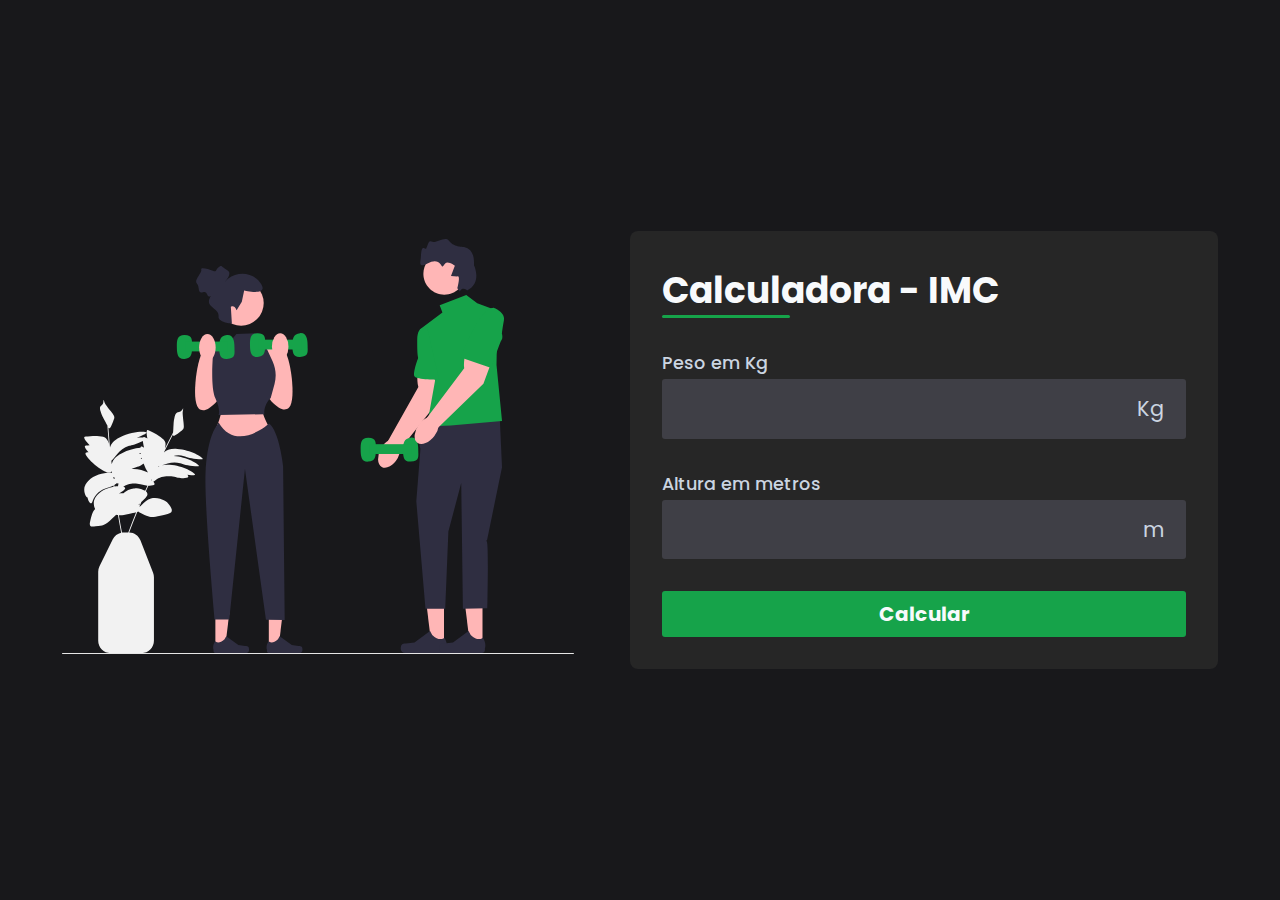
<file: Projects/IMC Calculator/index.html>
<!DOCTYPE html>
<html lang="pt-br">
<head>
    <meta charset="UTF-8">
    <meta name="viewport" content="width=device-width, initial-scale=1.0">
    <link rel="stylesheet" href="assets/css/style.css">
    <link rel="stylesheet" href="https://cdnjs.cloudflare.com/ajax/libs/font-awesome/6.5.1/css/all.min.css" integrity="sha512-DTOQO9RWCH3ppGqcWaEA1BIZOC6xxalwEsw9c2QQeAIftl+Vegovlnee1c9QX4TctnWMn13TZye+giMm8e2LwA==" crossorigin="anonymous" referrerpolicy="no-referrer" />
    <title>Calculadora de IMC</title>
</head>
<body>
    <main id="container">
        <section id="img">
            <img src="assets/images/health.svg">
        </section>
        <section id="calculator">
            <form id="form">
                <h1 id="title">
                    Calculadora - IMC
                </h1>

                <div class="input-box">
                    <label for="weight">Peso em Kg</label>
                    <div class="input-field">
                        <i class="fa-solid fa-weight-hanging"></i>
                        <input type="number" step="0.01" id="weight" required>
                        <span>Kg</span>
                    </div>
                </div>

                <div class="input-box">
                    <label for="height">Altura em metros</label>
                    <div class="input-field">
                        <i class="fa-solid fa-ruler"></i>
                        <input type="number" step="0.01" id="height" required>
                        <span>m</span>
                    </div>
                </div>

                <button id="calculate">Calcular</button>
            </form>

            <div id="infos" class="hidden">
                <div id="result">
                    <id id="bmi">
                        <span id="value"></span>
                        <span>Seu IMC</span>
                    </id>
                    <div id="description">
                        <span></span>
                    </div>
                </div>
                <div id="more_info">
                    <a href="https://www.tuasaude.com/imc/">
                        Mais informações sobre o IMC
                        <i class="fa-solid fa-arrow-up-right-from-square"></i>
                    </a>
                </div>
            </div>
        </section>
    </main>

    <script src="assets/js/script.js"></script>
</body>
</html>
</file>
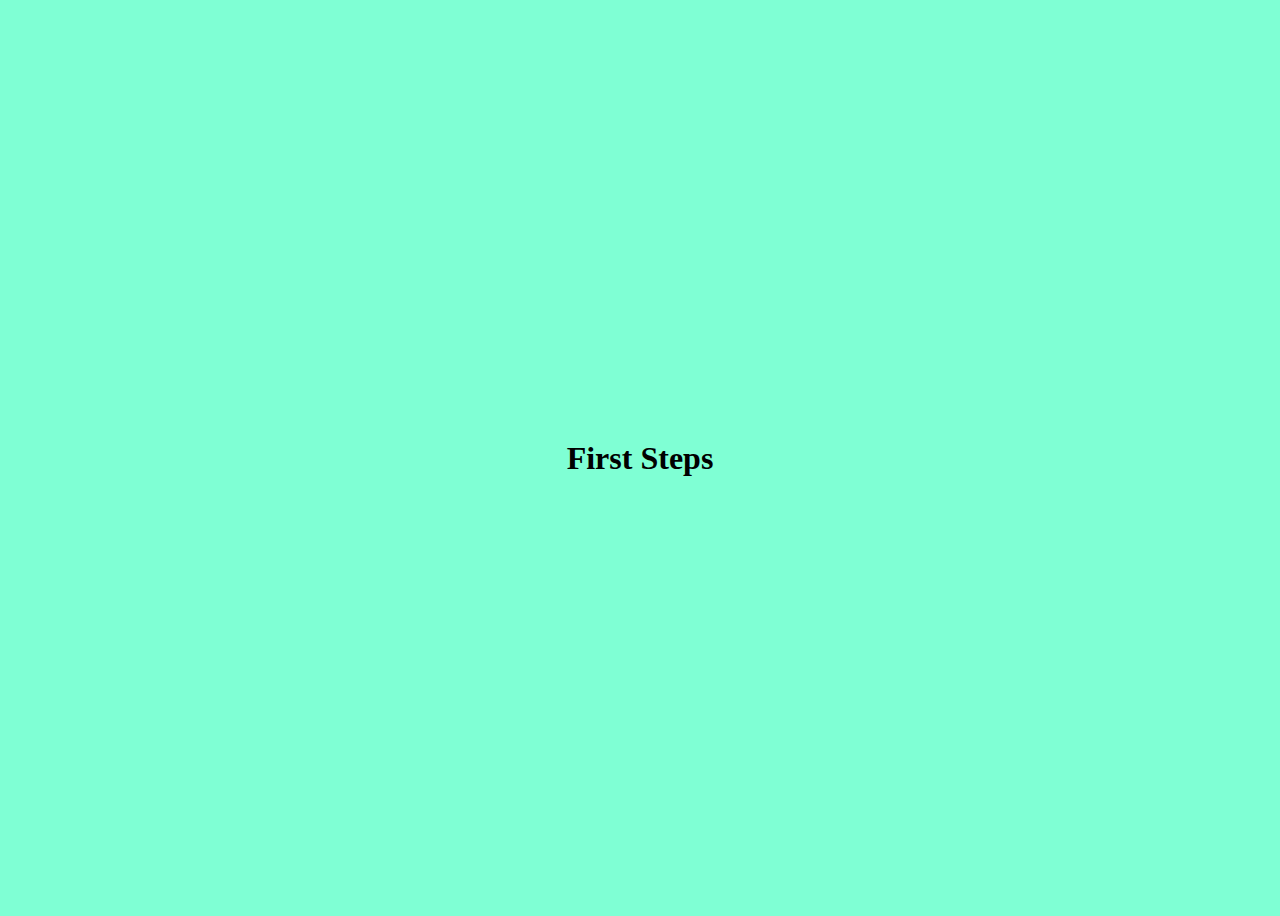
<file: Udemy - Serliv Course/Introduction/class001.html>
<!DOCTYPE html>
<html lang="en">
<head>
    <meta charset="UTF-8">
    <meta name="viewport" content="width=device-width, initial-scale=1.0">
    <title>Introduction</title>
    <style>
        body{
            display: flex;
            justify-content: center;
            align-items: center;
            height: 100vh;
            overflow: hidden;
            background-color: aquamarine;
        }
    </style>
</head>
<body>
    <h1>First Steps</h1>

    <script>
        window.alert('Hello World')
    </script>
</body>
</html>
</file>
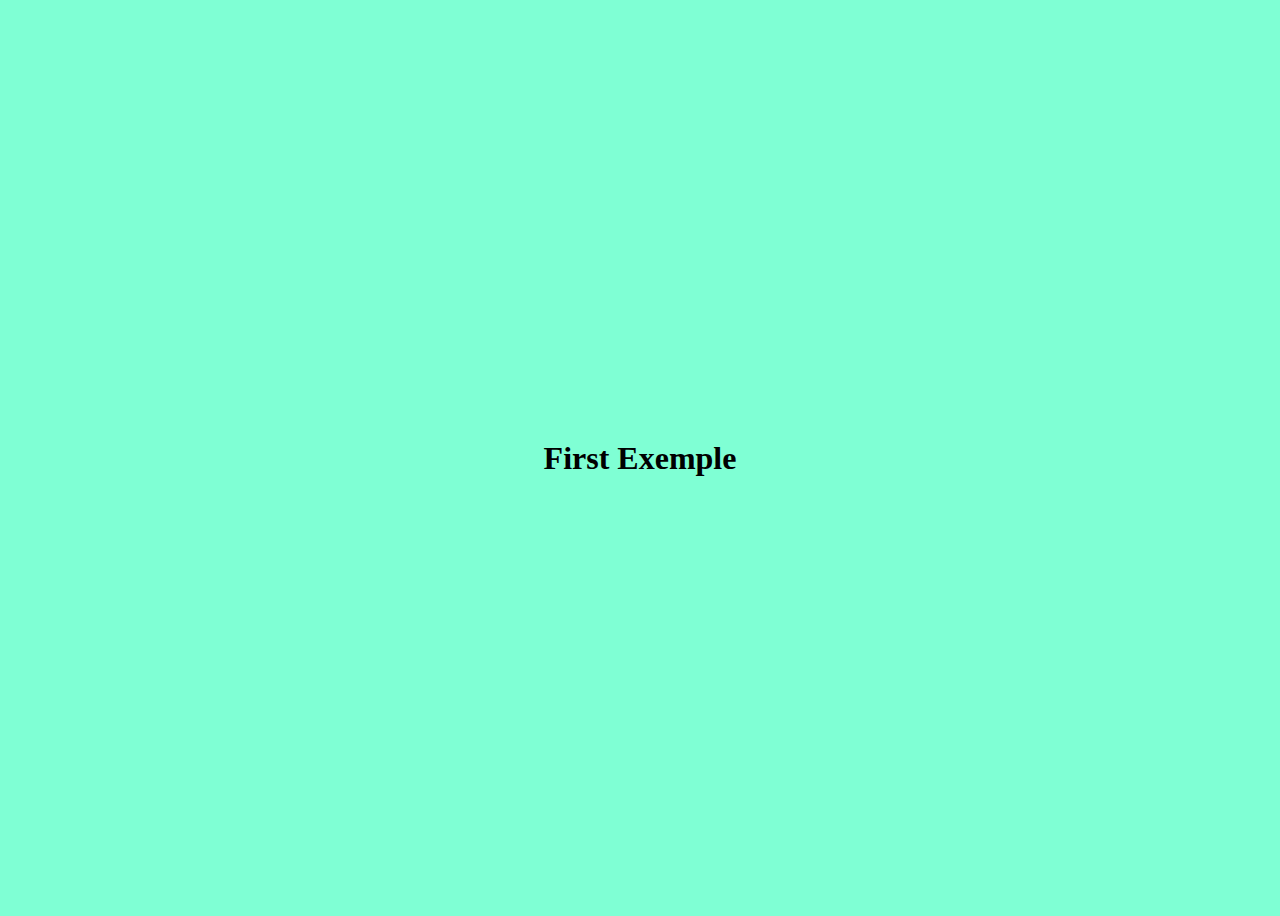
<file: Udemy - Serliv Course/Introduction/exemple001.html>
<!DOCTYPE html>
<html lang="en">
<head>
    <meta charset="UTF-8">
    <meta name="viewport" content="width=device-width, initial-scale=1.0">
    <title>Exemple001</title>
    <style>
        body{
            display: flex;
            justify-content: center;
            align-items: center;
            overflow: hidden;
            background-color: aquamarine;
            height: 100vh;
        }
    </style>
</head>
<body>
    <h1>First Exemple</h1>

    <script>
        let name = window.prompt("What is your name?")
        window.alert("Hello " + name + "!")
    </script> 
</body>
</html>
</file>
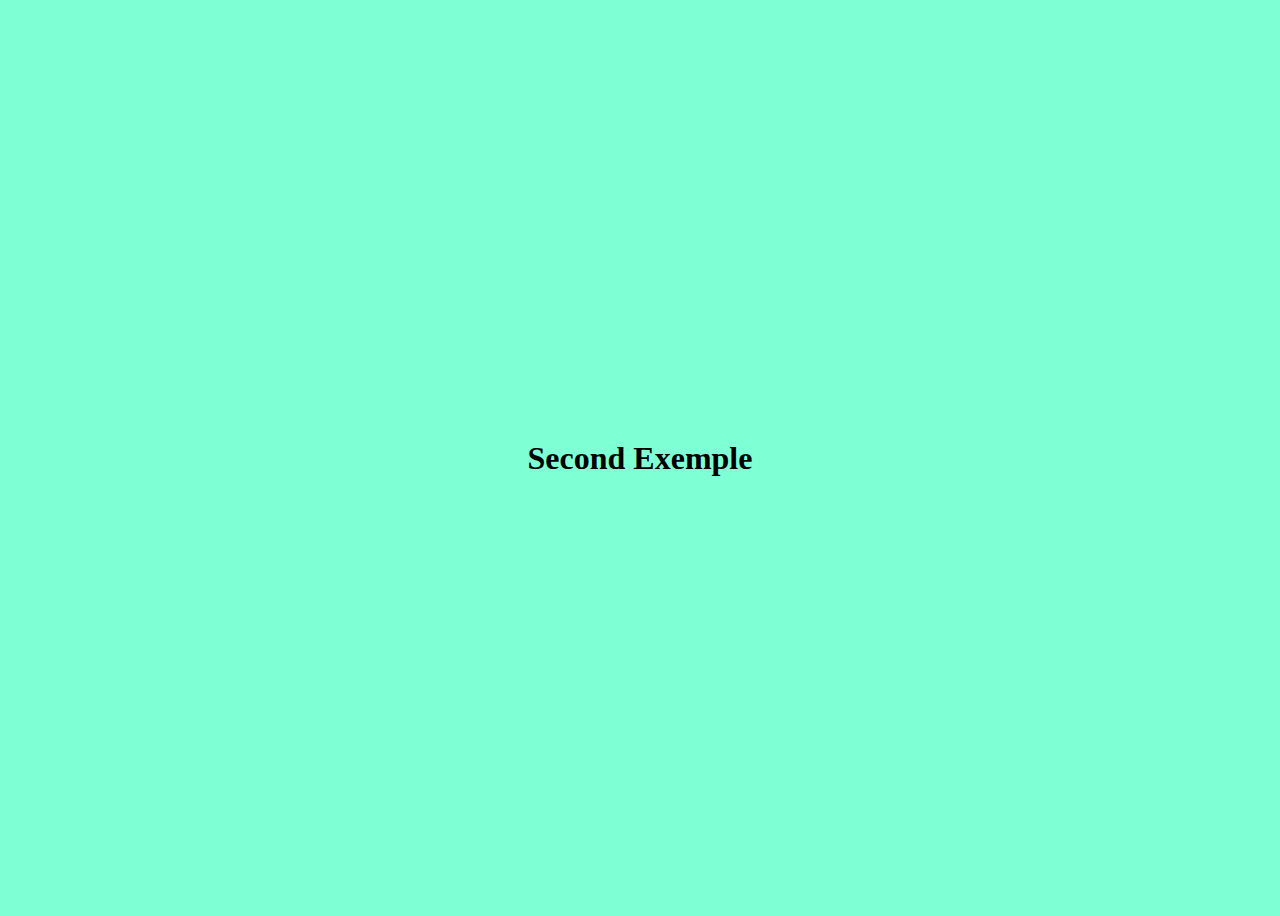
<file: Udemy - Serliv Course/Introduction/exemple002.html>
<!DOCTYPE html>
<html lang="en">
<head>
    <meta charset="UTF-8">
    <meta name="viewport" content="width=device-width, initial-scale=1.0">
    <title>Exemple002</title>
    <style>
        body{
            display: flex;
            justify-content: center;
            align-items: center;
            overflow: hidden;
            background-color: aquamarine;
            height: 100vh;
        }
    </style>
</head>
<body>
    <h1>Second Exemple</h1>

    <script>
        let number1 = window.prompt("Type a Number")
        number1 = Number(number1)
        let number2 = window.prompt("Type Another Number")
        number2 = Number(number2)
        
        window.alert(number1 + number2)
    </script> 
</body>
</html>
</file>
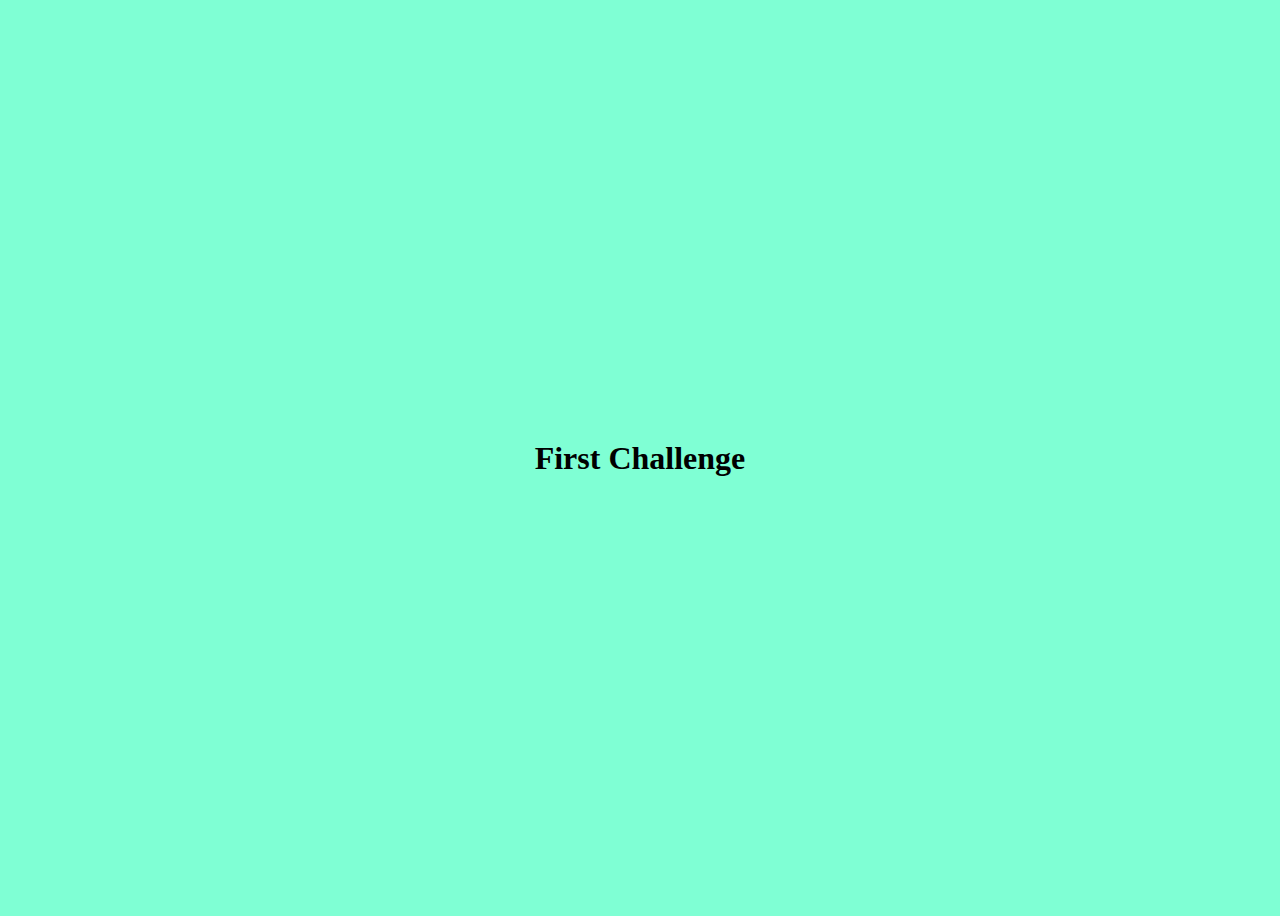
<file: Udemy - Serliv Course/Introduction/exemple003.html>
<!DOCTYPE html>
<html lang="en">
<head>
    <meta charset="UTF-8">
    <meta name="viewport" content="width=device-width, initial-scale=1.0">
    <title>Exemple003</title>
    <style>
        body{
            display: flex;
            justify-content: center;
            align-items: center;
            overflow: hidden;
            background-color: aquamarine;
            height: 100vh;
        }
    </style>
</head>
<body>
    <h1>First Challenge</h1>

    <script>
        //Variables
        let n1 = prompt('Type the first number')
        n1 = parseInt(n1)
        let n2 = prompt('Type the second number')
        n2 = parseInt(n2)

        //Division
        alert('Division: ' + (n1 / n2))
        //Multiplication
        alert('Multiplication: ' + (n1 * n2))
        //Subtraction
        alert('Subtraction: ' + (n1 - n2))
        //Sum
        alert('Sum: ' + (n1 + n2))
    </script> 
</body>
</html>
</file>
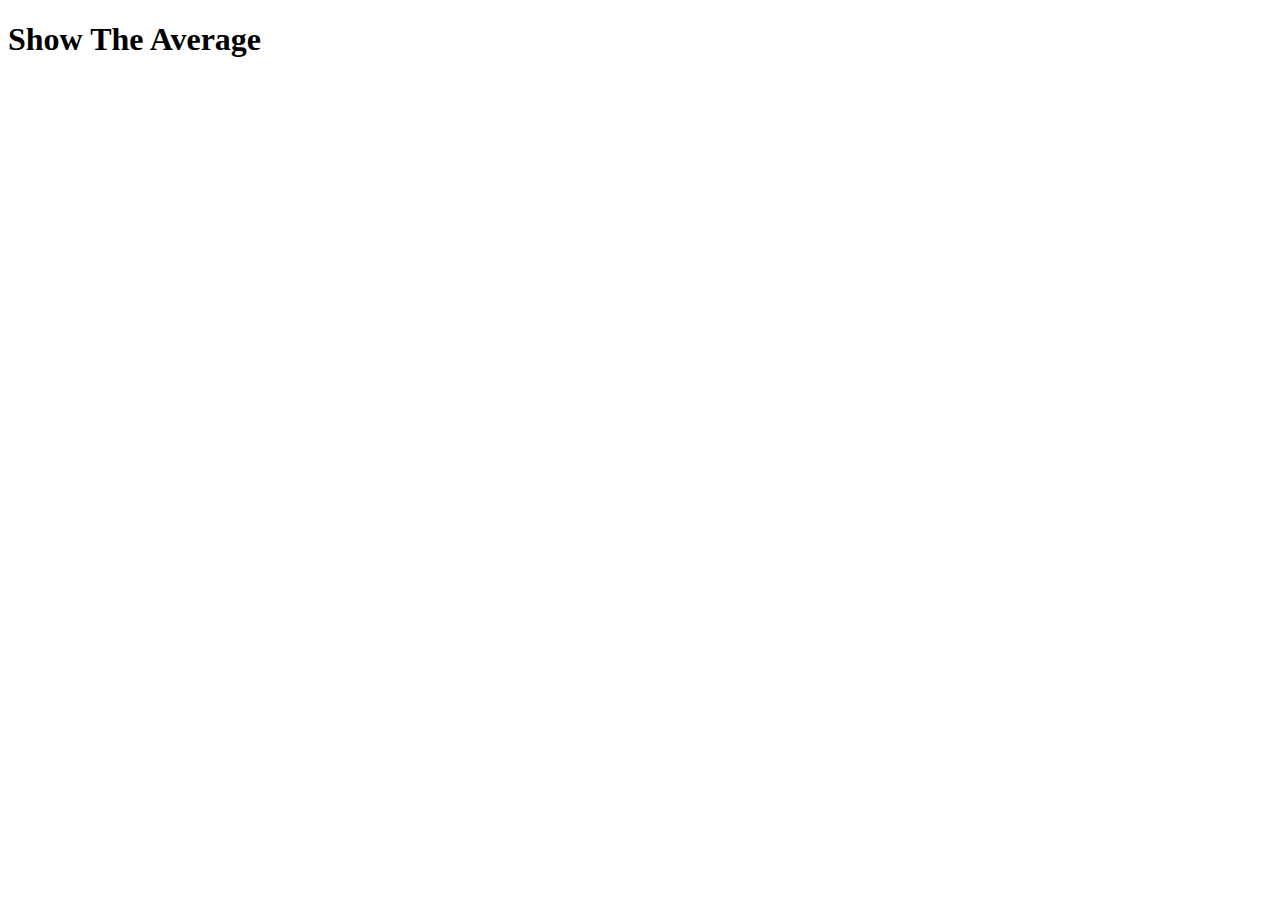
<file: Udemy - Serliv Course/Introduction/exemple004.html>
<!DOCTYPE html>
<html lang="en">
<head>
    <meta charset="UTF-8">
    <meta name="viewport" content="width=device-width, initial-scale=1.0">
    <title>Document</title>
</head>
<body>
    <h1>Show The Average</h1>

    <script>
        //Ask the user to type two numbers
        let n1 = parseFloat(prompt('Type a Number'))
        let n2 = parseFloat(prompt('Type Another Number'))
        //Calculate the Average
        let average = (n1 + n2) / 2
        //Show Average
        alert("The Average Is: " + average)
    </script>
</body>
</html>
</file>
<file: Projects/IMC Calculator/assets/css/style.css>
@import url('https://fonts.googleapis.com/css2?family=Poppins:wght@100;200;300;400;500&display=swap');

*{
    font-family: "Poppins", sans-serif;
    margin: 0;
    padding: 0;
    box-sizing: border-box;
}

body{
    display: flex;
    align-items: center;
    justify-content: center;
    width: 100%;
    height: 100vh;
    background-color: #18181b;
}

#container{
    display: flex;
    align-items: center;
    gap: 3.5rem;
}

#img img{
    width: 32rem;
}

#calculator{
    display: flex;
    flex-direction: column;
    gap: 2rem;
    padding: 2rem;
    color: #f8fafc;
    background-color: #262626;
    border-radius: 8px;
}

#form{
    display: flex;
    flex-direction: column;
    gap: 2rem;
}

#title{
    position: relative;
    font-size: 2.25rem;
}

#title::after{
    position: absolute;
    content: '';
    background-color: #16a34a;
    width: 8rem;
    height: 3px;
    bottom: 0;
    left: 0;
    border-radius: 3px;
}

.input-box label{
    font-size: 1.1rem;
    font-weight: 500;
    color: #cbd5e1;
}

.input-field{
    display: flex;
    align-items: center;
    justify-content: space-between;
    background-color: #3f3f46;
    padding: 0.3rem;
    border-radius: 3px;
    margin-top: 3px;
}

.input-field span,
.input-field i{
    color: #cbd5e1;
    font-size: 1.3rem;
    padding: 0.6rem 1rem;
}

.input-field input{
    background-color: transparent;
    border: none;
    width: 100%;
    font-size: 1.3rem;
    color: #f8fafc;
    padding: 0 0.5rem;
}

.input-field input::-webkit-outer-spin-button,
.input-field input::-webkit-inner-spin-button{
    appearance: none;
}

.input-field input:focus{
    outline: none;
}

#calculate{
    border: none;
    font-size: 1.25rem;
    font-weight: bold;
    background-color: #16a34a;
    color: #f8fafc;
    padding: 0.5rem 0;
    border-radius: 3px;
    cursor: pointer;
}

#result{
    display: flex;
    align-items: center;
    gap: 2rem;
    border-top: 1px solid #ffffff34;
    padding: 0.75rem 0;
}

#bmi{
    display: flex;
    align-items: center;
    flex-direction: column;
    font-size: 2.25rem;
}

#bmi span:last-child{
    font-size: 0.875rem;
    color: #cbd5e1;
}

#description{
    width: 15.5rem;
}

#more_info{
    border-top: 1px solid #ffffff34;
    padding-top: 1.5rem;
}

#more_info a{
    display: flex;
    justify-content: center;
    align-items: center;
    gap: 0.6rem;
    color: #16a34a; 
    font-size: 0.875rem;
    text-decoration: none;
    
    transition: color 500ms;
}

#more_info a:hover{
    color: #cbd5e1;
}

.hidden{
    display: none;
}

.normal{
    color: #16a34a;
}

.attention{
    color: #dc2626;
}

@media screen and(max-width: 1024px) {
    #img{
        display: none;
    }
}

@media screen and(max-width: 500px) {
    #container{
        width: 100%;
        height: 100%;
    }

    #calculator{
        width: 100%;
        height: 100%;
        border-radius: 0;
        justify-content: center;
    }
}
</file>
